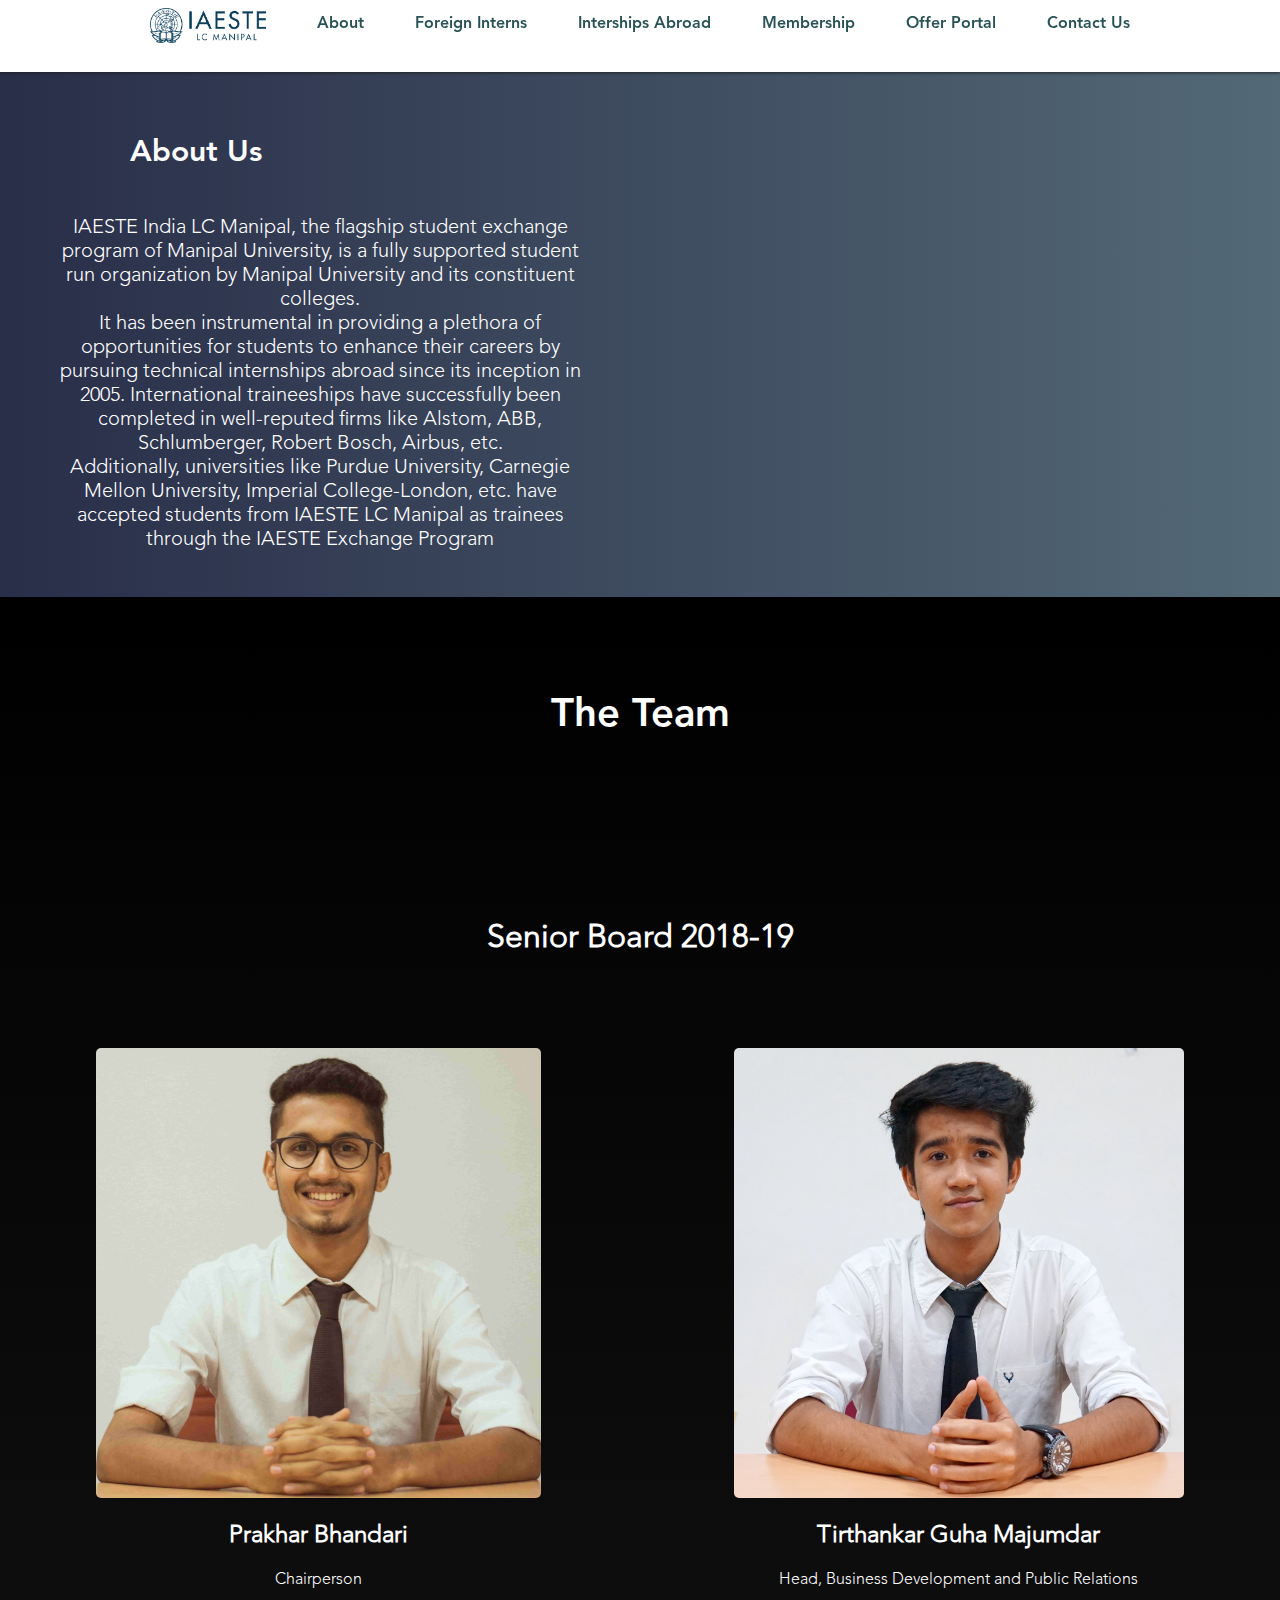
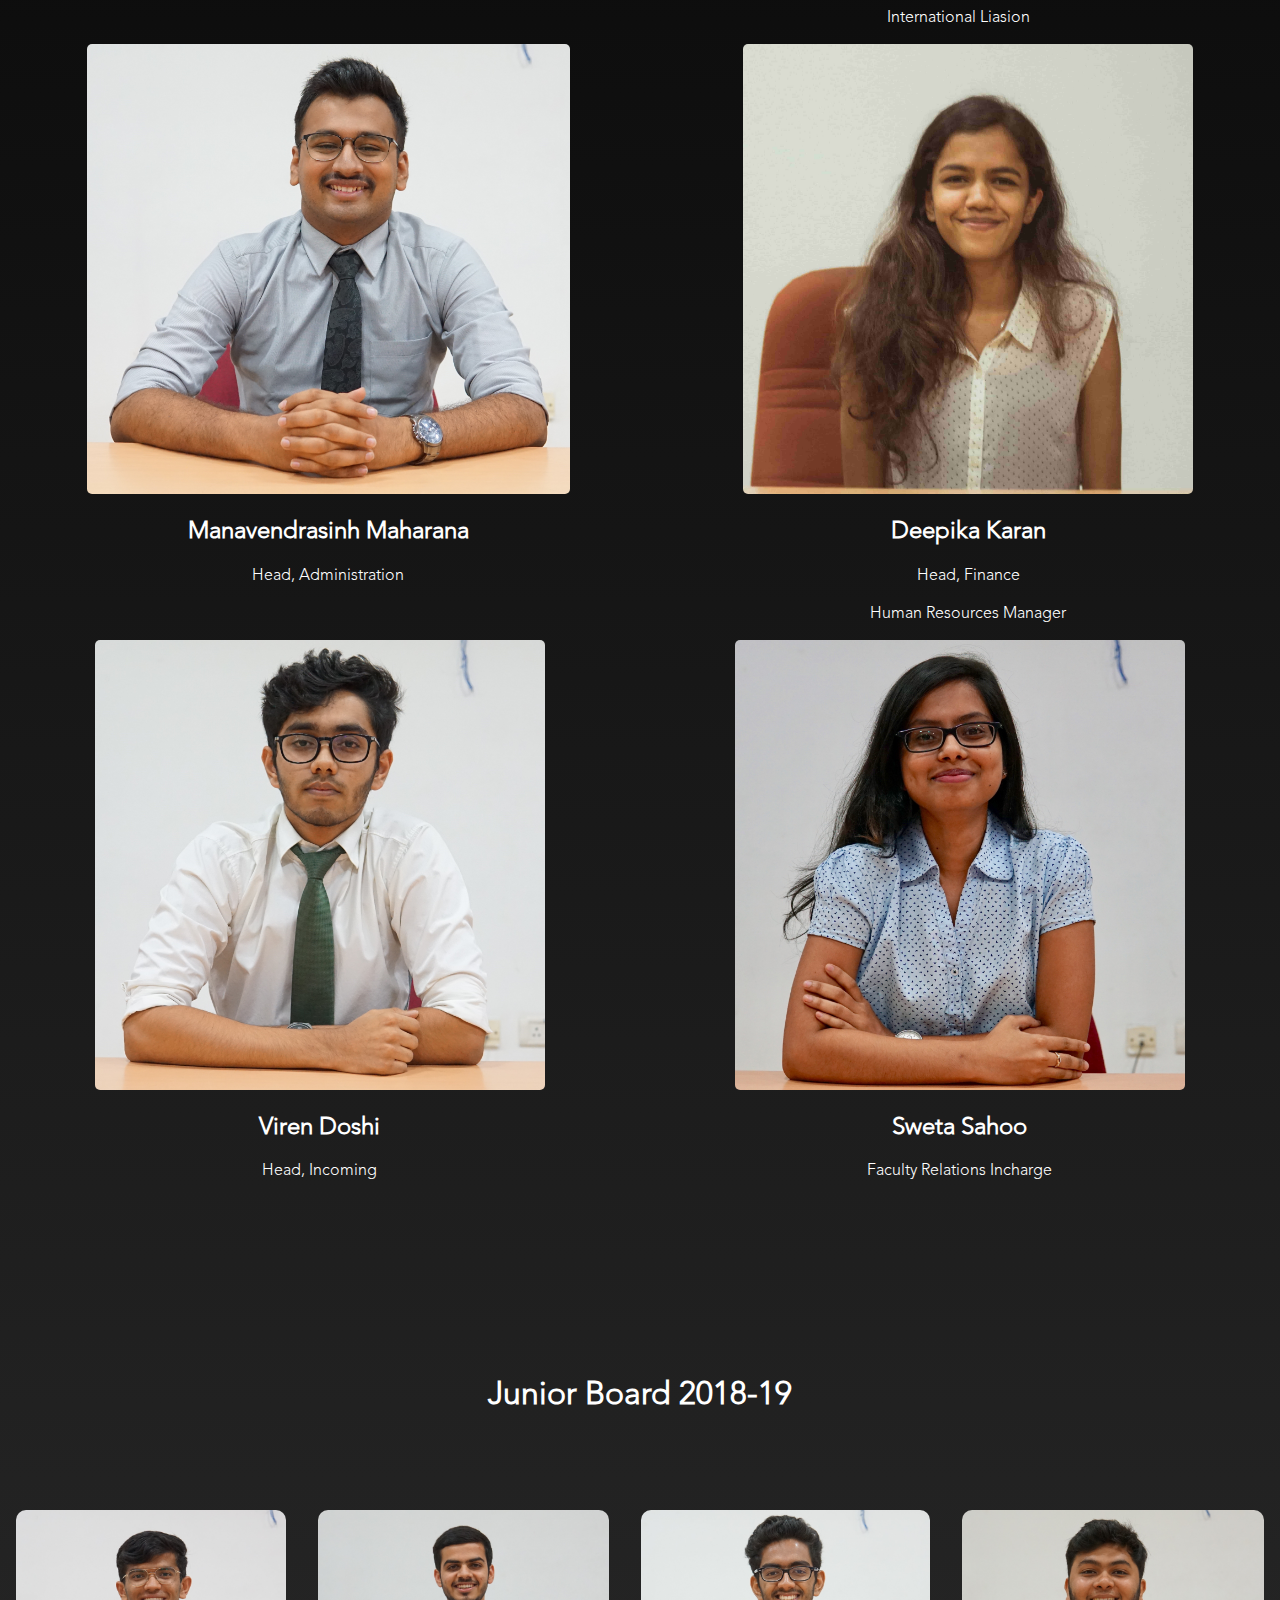
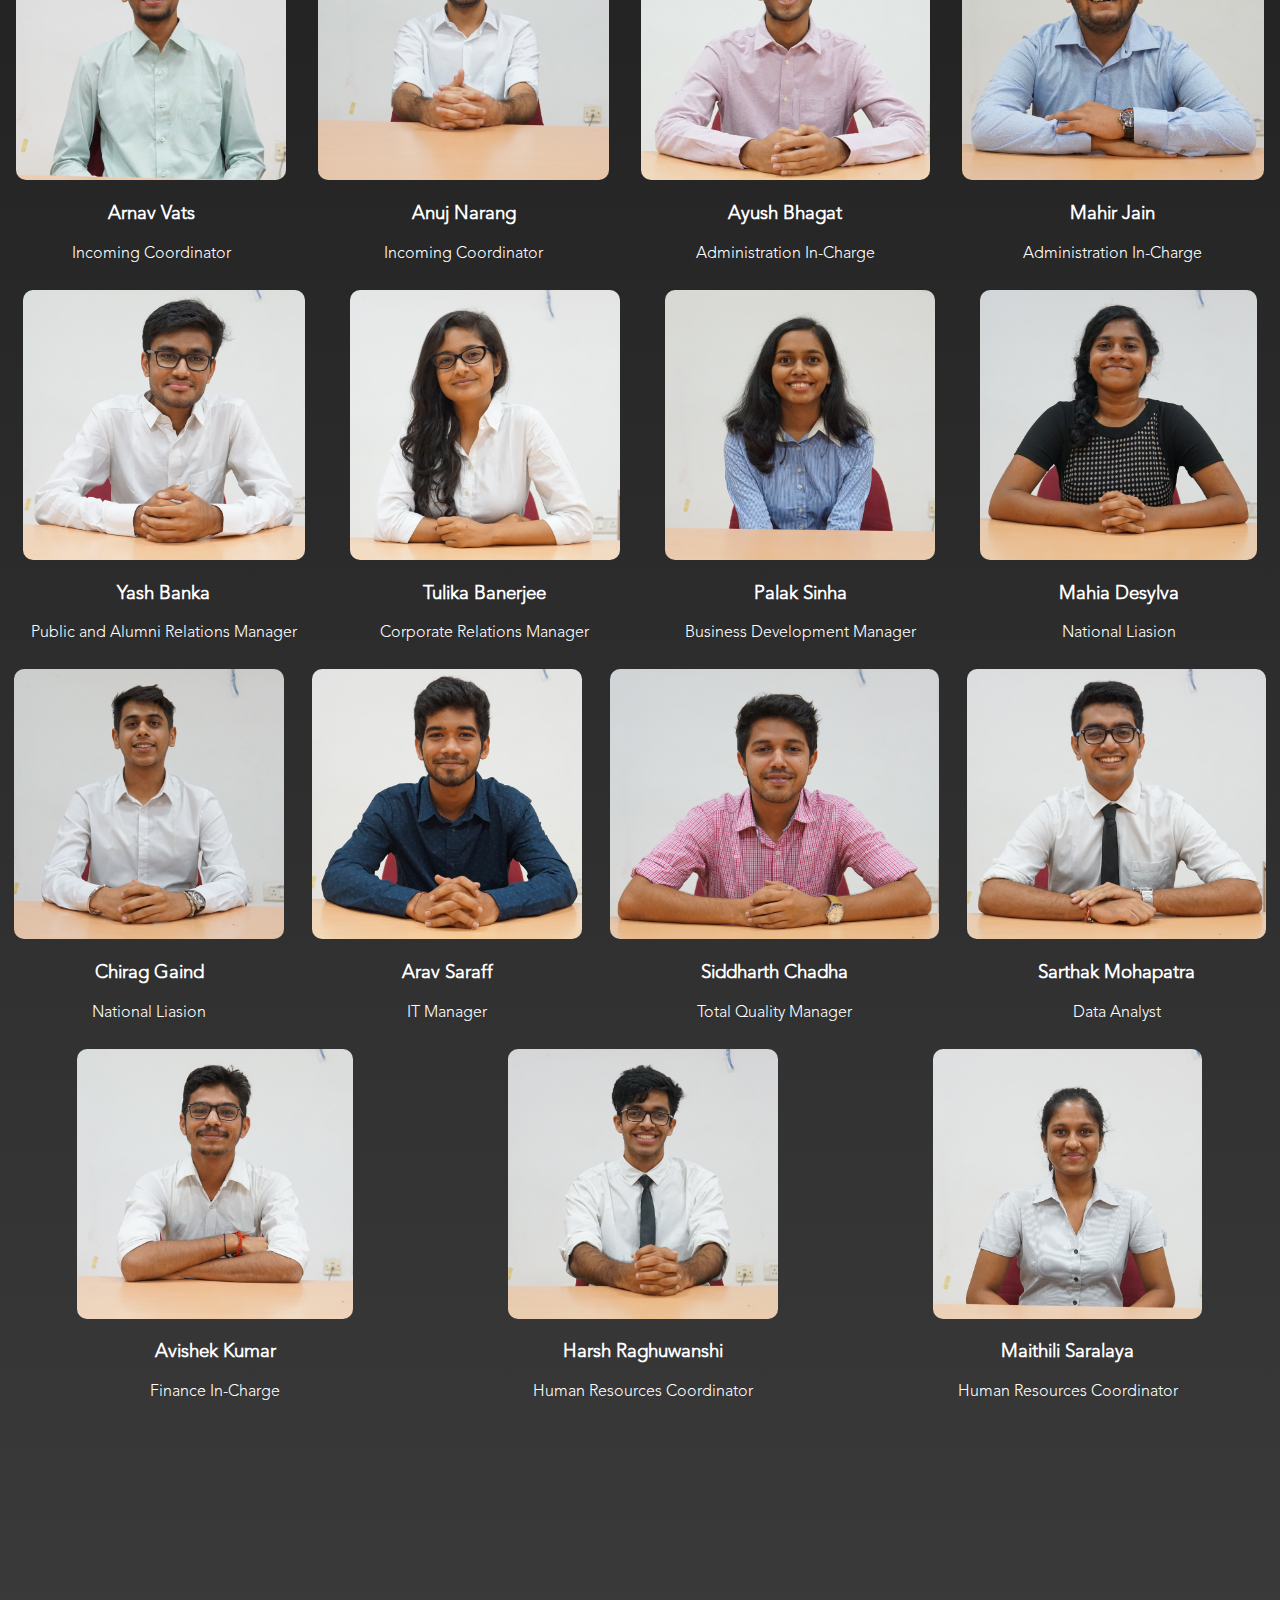
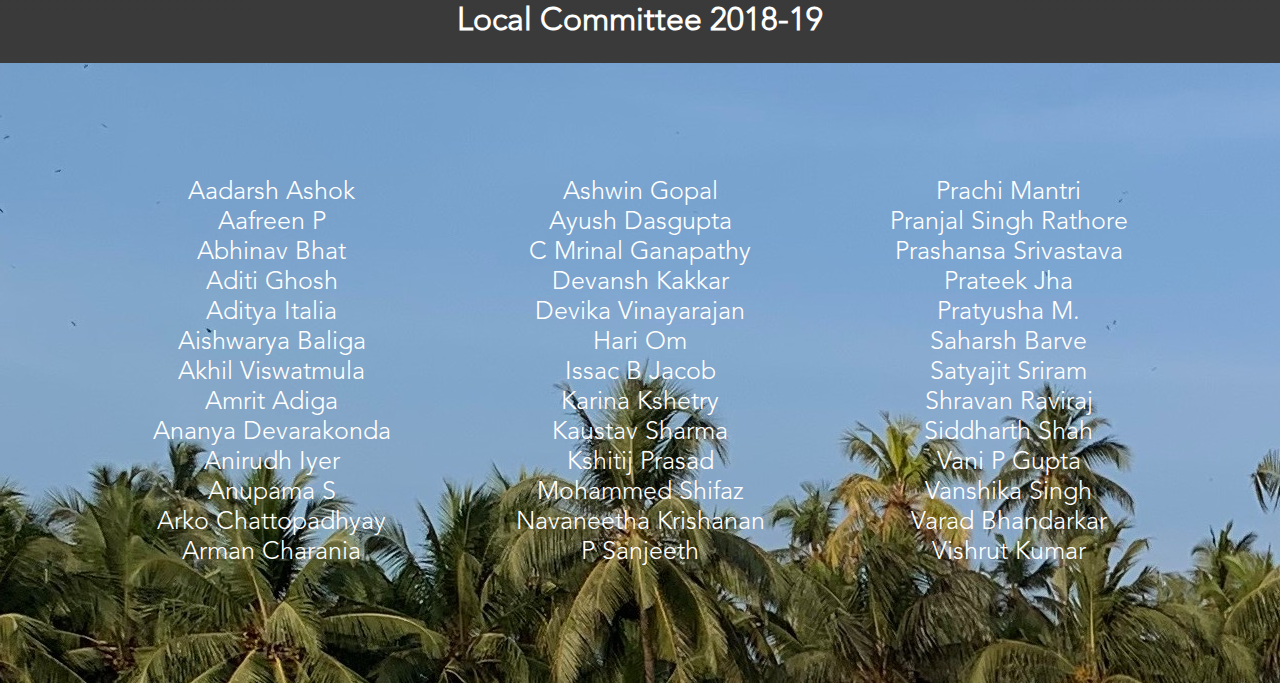
<file: about.html>
<!DOCTYPE HTML>
<html lang='en'>
    <head>
        <title>About Us</title>
        <meta charset="utf-8">
        <meta name="viewport" content="width=device-width, initial-scale=1">
        <link rel="stylesheet" href="assets/styles/about.css">
    </head>
    <body>
        <nav class="nav">
                <div id="nav-container">
                    <a href="index.html">
                        <img id = "logo" src = "assets/images/LC Manipal Logo (Horizontal - Transparent).png" alt = "" />
                    </a>
                    <a class="nav-text" href="about.html">About</a>
                    <a class="nav-text" href="incoming.html">Foreign Interns</a>
                    <a class="nav-text" href="outgoing.html">Interships Abroad</a>
                    <a class="nav-text" href="membership.html">Membership</a>
                    <!--<a class="nav-text" href="#corporate">Employers</a>-->
                    <a class="nav-text" href="iaeste.manipal.edu">Offer Portal</a>
                    <a class="nav-text" href="#contact">Contact Us</a>
                </div>
        </nav>
        <div id="about-us">
            <div id="box">
                <h1>About Us</h1>
                <p>IAESTE India LC Manipal, the flagship student exchange program of Manipal University, is a fully supported student run organization by Manipal University and its constituent colleges.<br> It has been instrumental in providing a plethora of opportunities for students to enhance their careers by pursuing technical internships abroad since its inception in 2005. International traineeships have successfully been completed in well-reputed firms like Alstom, ABB, Schlumberger, Robert Bosch, Airbus, etc.<br>Additionally, universities like Purdue University, Carnegie Mellon University, Imperial College-London, etc. have accepted students from IAESTE LC Manipal as trainees through the IAESTE Exchange Program</p>
            </div>
            <div id="box"></div>
        </div>
        <div id="team">
            <h1 id = "head">The Team</h1>
            <h1>Senior Board 2018-19</h1>
            <div id = "sb">
                <div><img src = "assets/images/team/prakhar.jpg"><h2>Prakhar Bhandari</h2><p>Chairperson</p></div>
                <div><img src = "assets/images/team/TGM.jpg"><h2>Tirthankar Guha Majumdar</h2><p>Head, Business Development and Public Relations<br><br>International Liasion</p></div>
                <div><img src = "assets/images/team/manav.jpg"><h2>Manavendrasinh Maharana</h2><p>Head, Administration</p></div>
                <div><img src = "assets/images/team/deepika.jpg"><h2>Deepika Karan</h2><p>Head, Finance<br><br>Human Resources Manager</p></div>
                <div><img src = "assets/images/team/viren.jpg"><h2>Viren Doshi</h2><p>Head, Incoming</p></div>
                <div><img src = "assets/images/team/sweta.jpg"><h2>Sweta Sahoo</h2><p>Faculty Relations Incharge</p></div>
            </div>
            <h1>Junior Board 2018-19</h1>
            <div id = "jb">
                <div><img src = "assets/images/team/arnav.jpg"><h3>Arnav Vats</h3><p>Incoming Coordinator</p></div>
                <div><img src = "assets/images/team/anuj.jpg"><h3>Anuj Narang</h3><p>Incoming Coordinator</p></div>
                <div><img src = "assets/images/team/ayush.jpg"><h3>Ayush Bhagat</h3><p>Administration In-Charge</p></div>
                <div><img src = "assets/images/team/mahir.jpg"><h3>Mahir Jain</h3><p>Administration In-Charge</p></div>
                <div><img src = "assets/images/team/banka.jpg"><h3>Yash Banka</h3><p>Public and Alumni Relations Manager</p></div>
                <div><img src = "assets/images/team/tulika.jpg"><h3>Tulika Banerjee</h3><p>Corporate Relations Manager</p></div>
                <div><img src = "assets/images/team/palak.jpg"><h3>Palak Sinha</h3><p>Business Development Manager</p></div>
                <div><img src = "assets/images/team/mahia.jpg"><h3>Mahia Desylva</h3><p>National Liasion</p></div>
                <div><img src = "assets/images/team/chirag.jpg"><h3>Chirag Gaind</h3><p>National Liasion</p></div>
                <div><img src = "assets/images/team/arav.jpg"><h3>Arav Saraff</h3><p>IT Manager</p></div>
                <div><img src = "assets/images/team/siddharth.jpg"><h3>Siddharth Chadha</h3><p>Total Quality Manager</p></div>
                <div><img src = "assets/images/team/sarthak.jpg"><h3>Sarthak Mohapatra</h3><p>Data Analyst</p></div>
                <div><img src = "assets/images/team/avishek.jpg"><h3>Avishek Kumar</h3><p>Finance In-Charge</p></div>
                <div><img src = "assets/images/team/harsh.jpg"><h3>Harsh Raghuwanshi</h3><p>Human Resources Coordinator</p></div>
                <div><img src = "assets/images/team/maithili.jpg"><h3>Maithili Saralaya</h3><p>Human Resources Coordinator</p></div>
            </div>
            <h1>Local Committee 2018-19</h1>
            <div id = "lc">
                <div><p>
                    Aadarsh Ashok<br>
                    Aafreen P<br>
                    Abhinav Bhat<br>
                    Aditi Ghosh<br>
                    Aditya Italia<br>
                    Aishwarya Baliga<br>
                    Akhil Viswatmula<br>
                    Amrit Adiga<br>
                    Ananya Devarakonda<br>
                    Anirudh Iyer<br>
                    Anupama S<br>
                    Arko Chattopadhyay<br>
                    Arman Charania
                </p></div>
                <div><p>
                    Ashwin Gopal<br>
                    Ayush Dasgupta<br>
                    C Mrinal Ganapathy<br>
                    Devansh Kakkar<br>
                    Devika Vinayarajan<br>
                    Hari Om<br>
                    Issac B Jacob<br>
                    Karina Kshetry<br>
                    Kaustav Sharma<br>
                    Kshitij Prasad<br>
                    Mohammed Shifaz<br>
                    Navaneetha Krishanan<br>
                    P Sanjeeth<br>
                </p></div>
                <div><p>
                    Prachi Mantri<br>
                    Pranjal Singh Rathore<br>
                    Prashansa Srivastava<br>
                    Prateek Jha<br>
                    Pratyusha M.<br>
                    Saharsh Barve<br>
                    Satyajit Sriram<br>
                    Shravan Raviraj<br>
                    Siddharth Shah<br>
                    Vani P Gupta<br>
                    Vanshika Singh<br>
                    Varad Bhandarkar<br>
                    Vishrut Kumar<br>
                </p></div>
            </div>
        </div>
    </body>
</html>
</file>
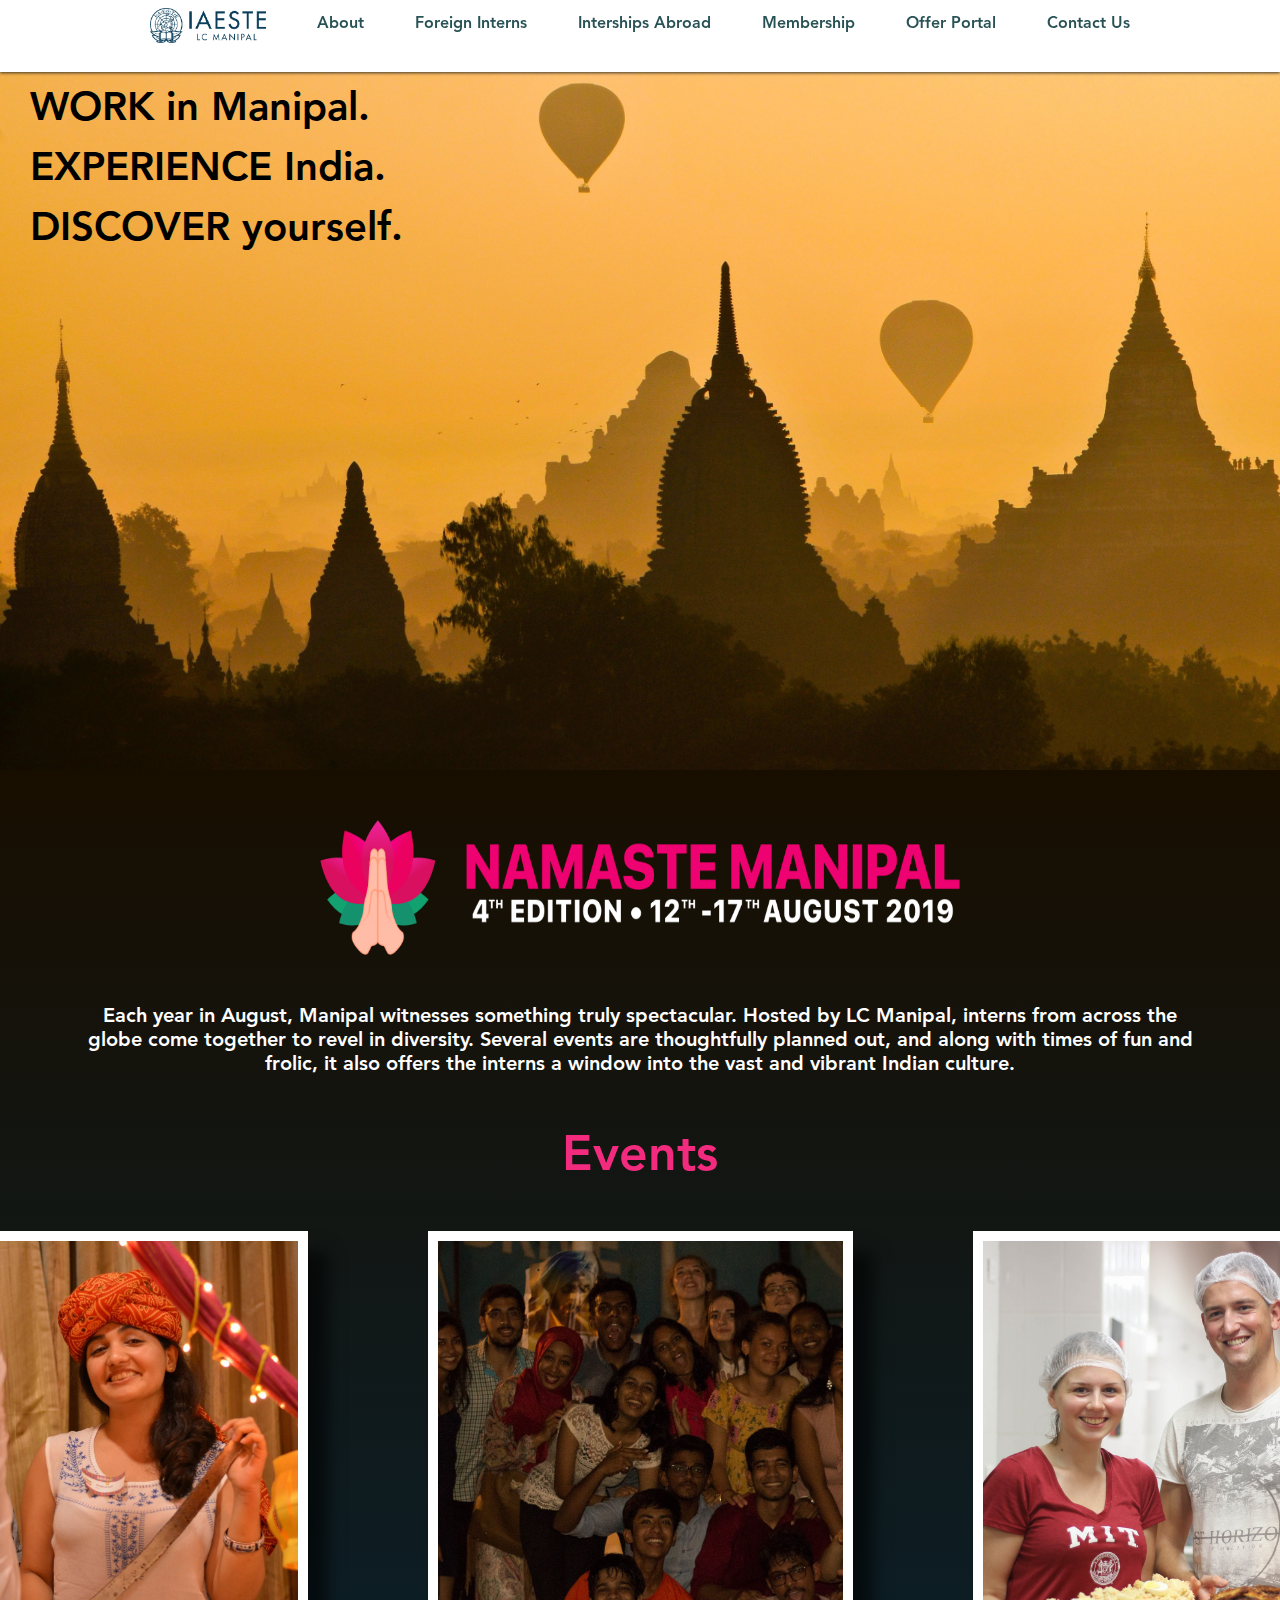
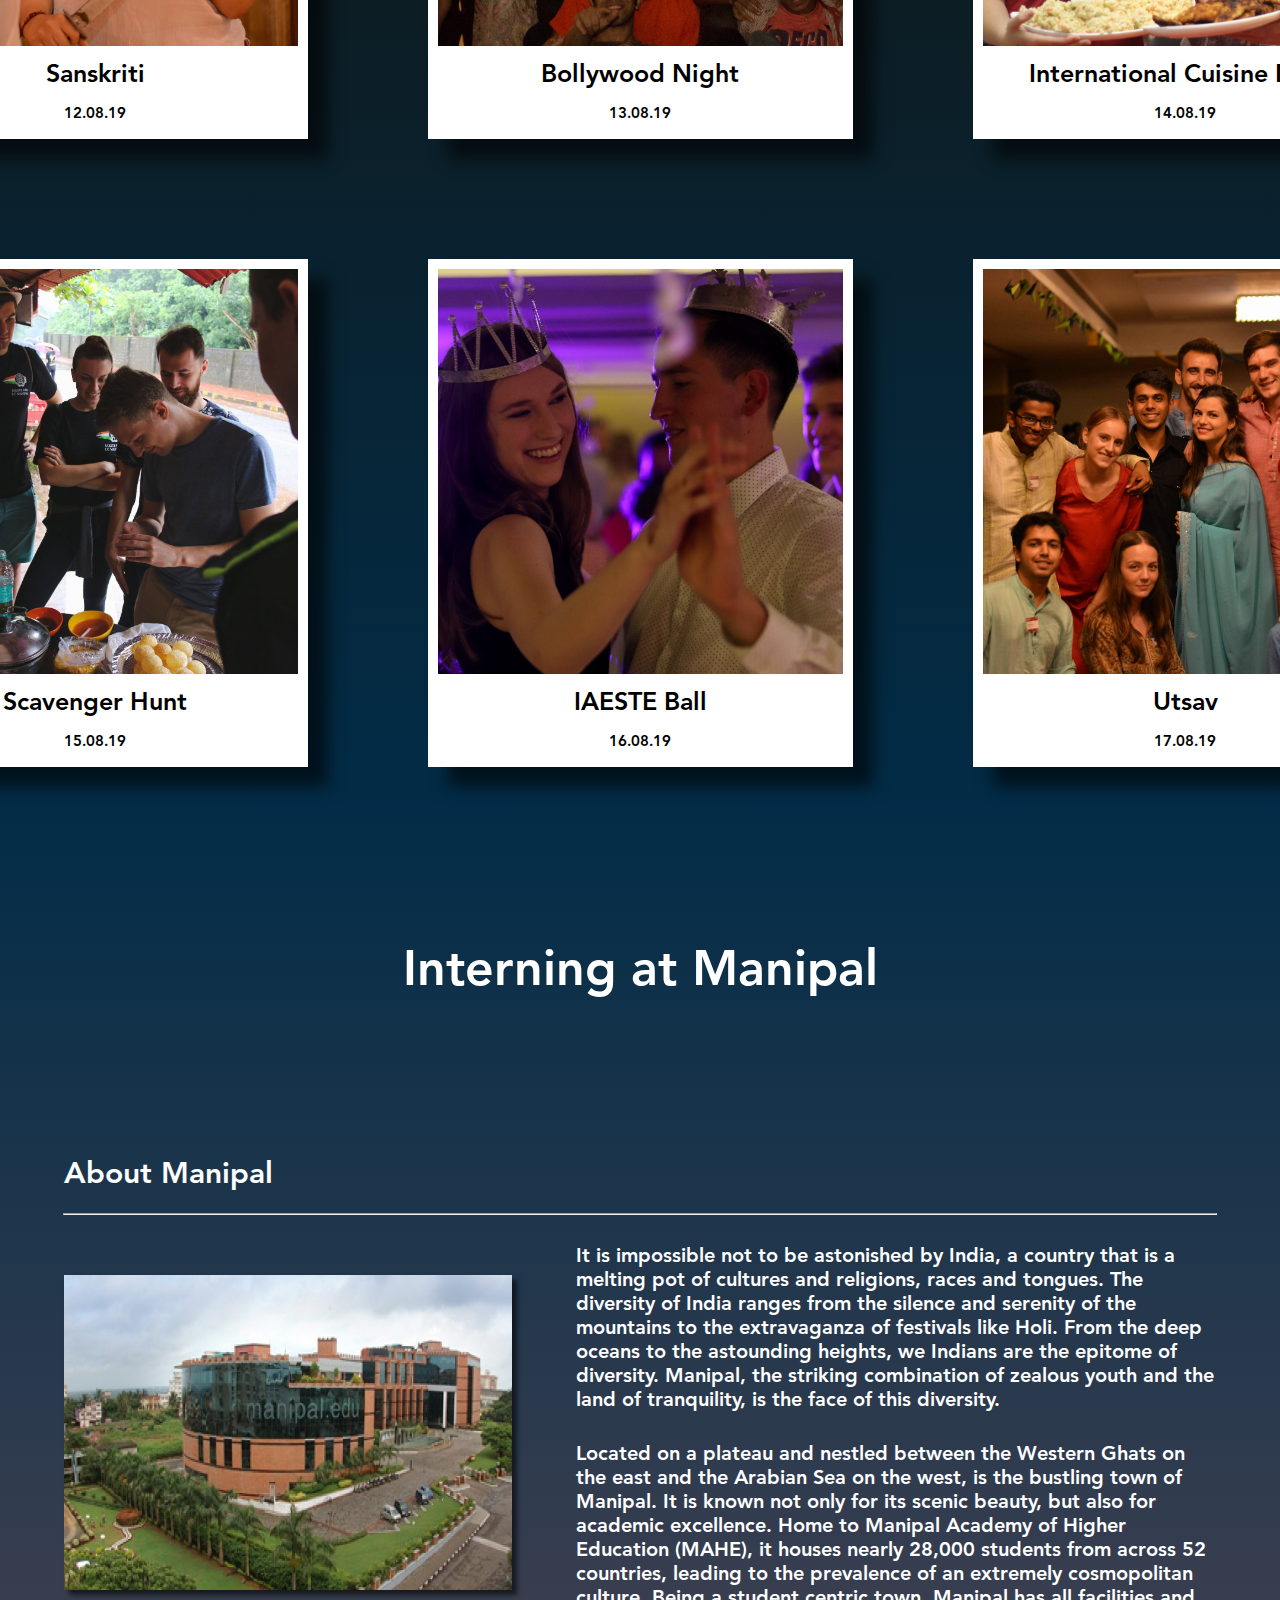
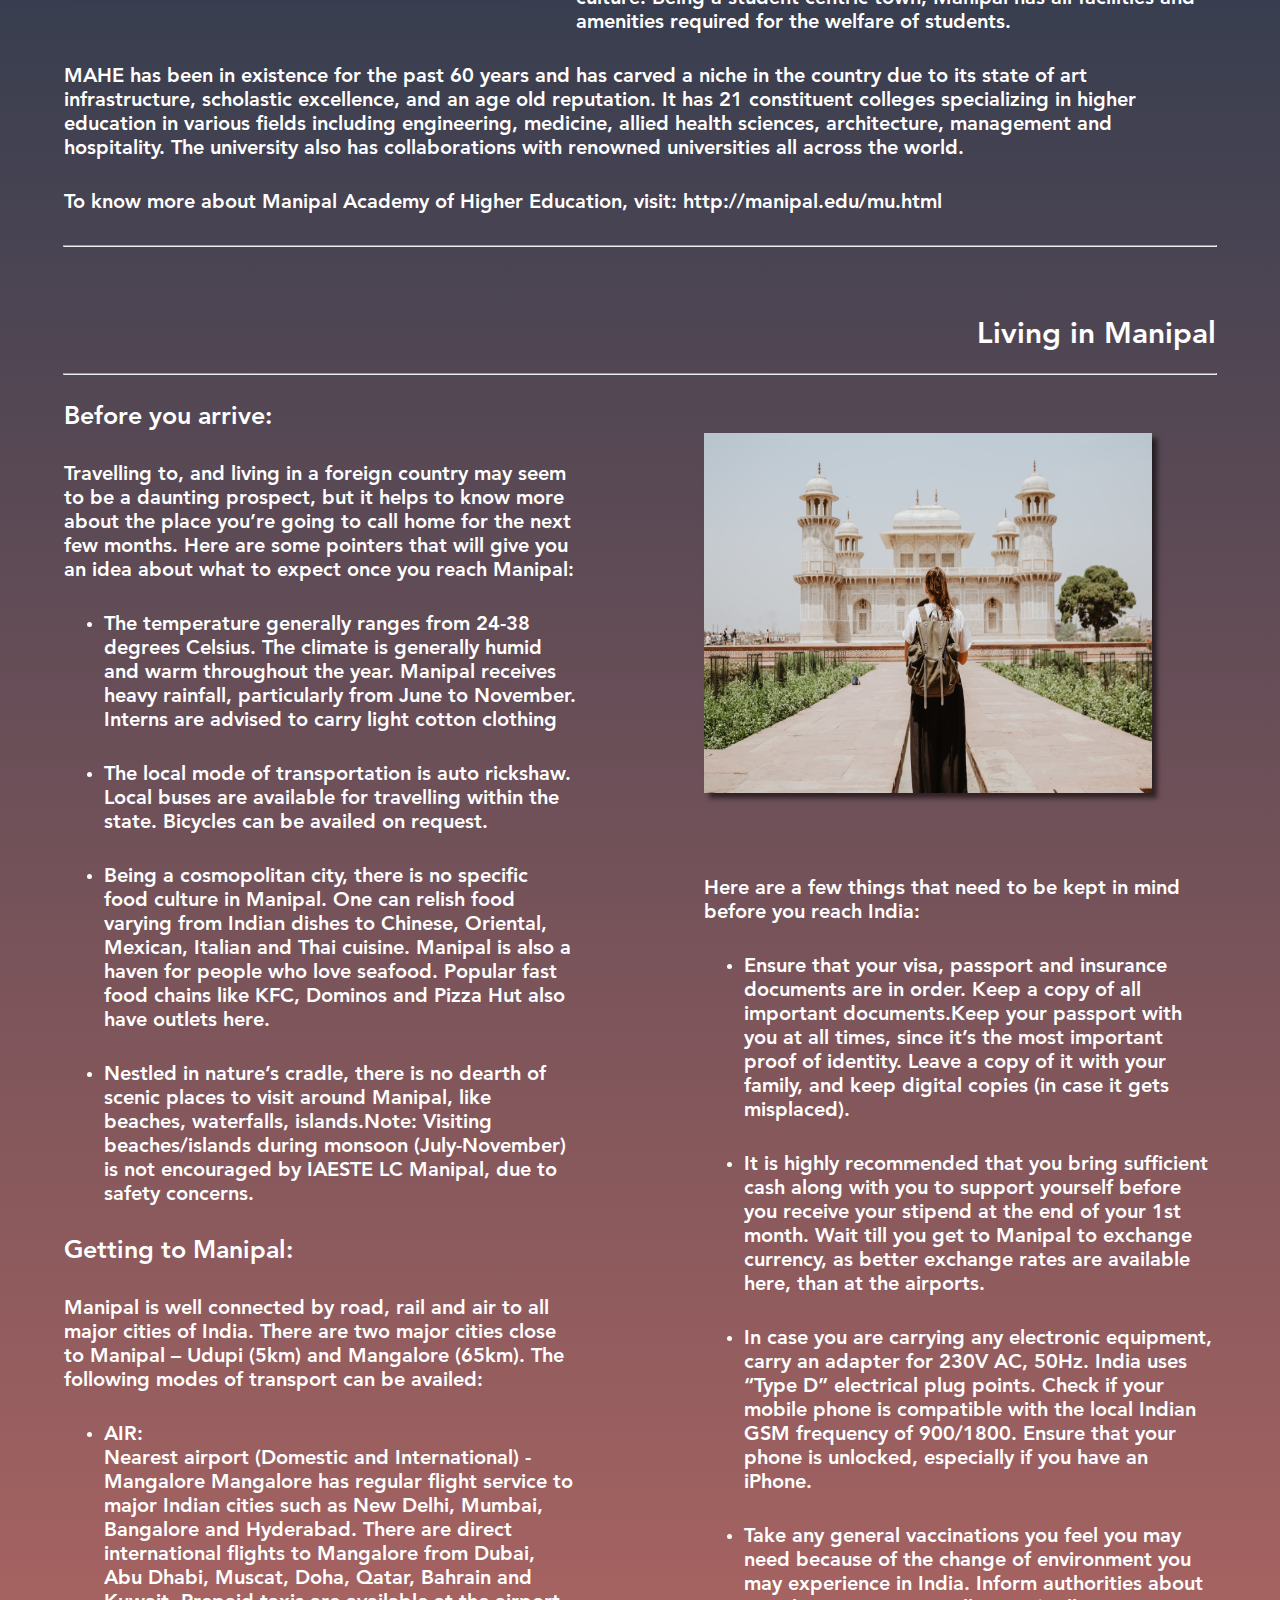
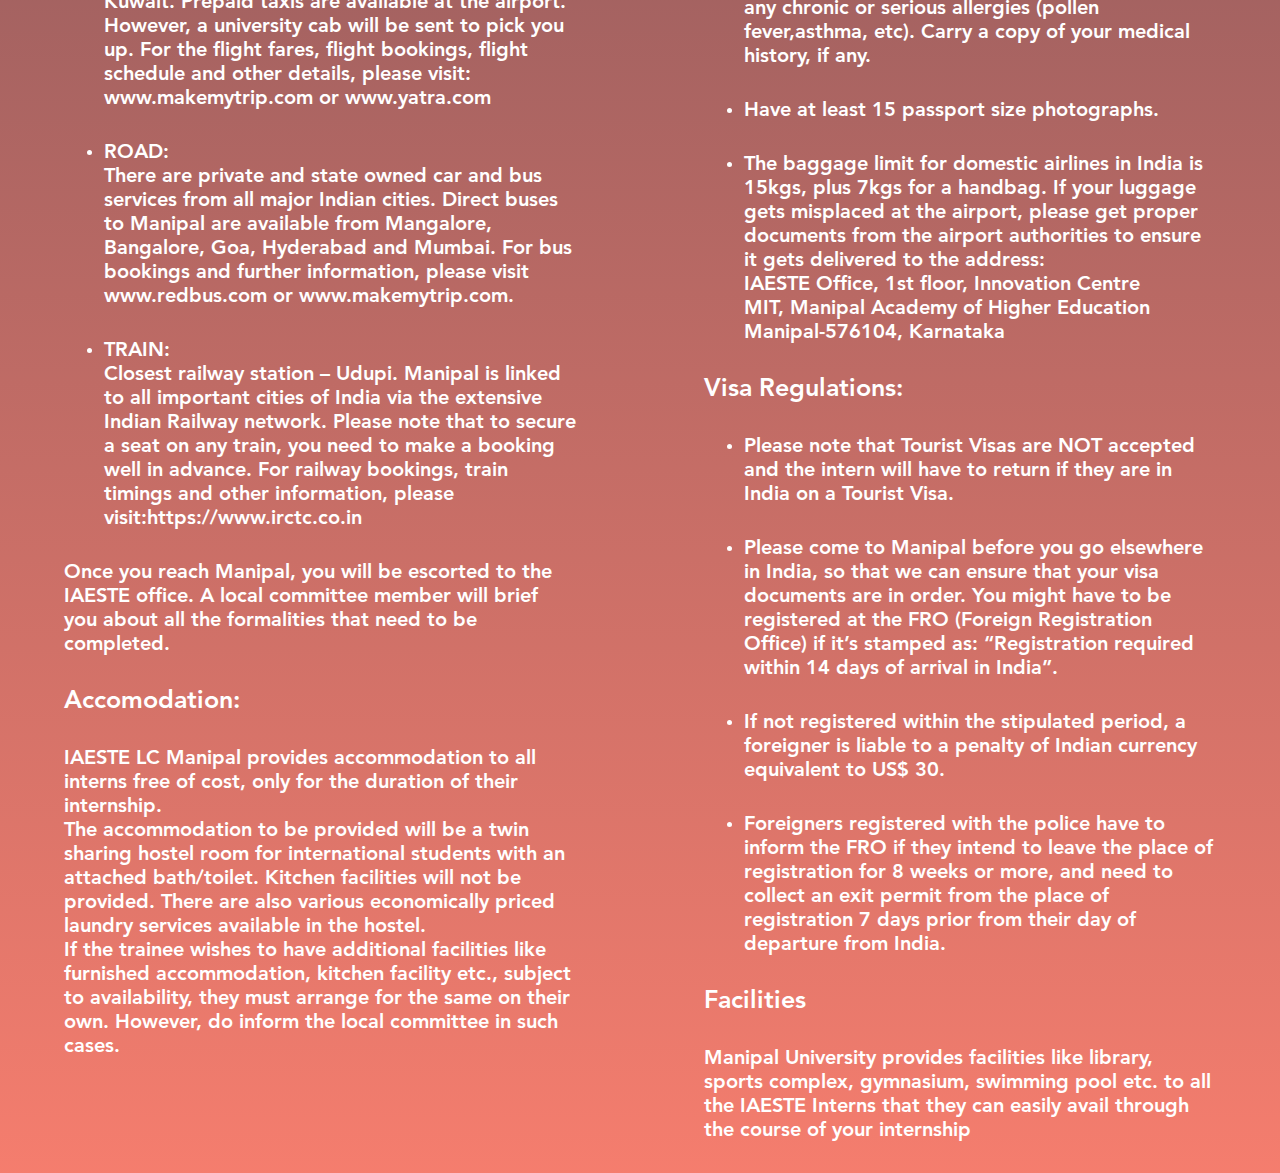
<file: incoming.html>
<!DOCTYPE HTML>
<html>
    <head>
        <title>Incoming</title>
        <meta charset="utf-8">
        <meta name="viewport" content="width=device-width, initial-scale=1">
        <link rel="stylesheet" href="assets/styles/incoming.css">
    </head>
    <body>
        <nav class="nav">
            <div id="nav-container">
                <a href="index.html">
                    <img id = "logo" src = "assets/images/LC Manipal Logo (Horizontal - Transparent).png" alt = "" />
                </a>
                <a class="nav-text" href="about.html">About</a>
                <a class="nav-text" href="incoming.html">Foreign Interns</a>
                <a class="nav-text" href="outgoing.html">Interships Abroad</a>
                <a class="nav-text" href="membership.html">Membership</a>
                <!--<a class="nav-text" href="#corporate">Employers</a>-->
                <a class="nav-text" href="iaeste.manipal.edu">Offer Portal</a>
                <a class="nav-text" href="#contact">Contact Us</a>
            </div>
        </nav>
        <div id = "landing">
            <h1>
                WORK in Manipal.<br>
                EXPERIENCE India.<br>
                DISCOVER yourself.
            </h1>
        </div>
        <div id = "nm">
            <img src = "assets/images/NM Header.png">
            <p id = "intro">
                Each year in August, Manipal witnesses
                something truly spectacular. Hosted by LC
                Manipal, interns from across the globe
                come together to revel in diversity. Several
                events are thoughtfully planned out, and
                along with times of fun and frolic, it also
                offers the interns a window into the vast
                and vibrant Indian culture.
            </p>
            <h1 id = "events-header">Events</h1>
            <div id = "events">
                <div>
                    <img src = "assets/images/sanskriti.jpg">
                    <p style = "font-size: 25px">Sanskriti</p>
                    <p style = "font-size: 15px">12.08.19</p>
                </div>
                <div>
                    <img src = "assets/images/bollywood-night.jpg">
                    <p style = "font-size: 25px">Bollywood Night</p>
                    <p style = "font-size: 15px">13.08.19</p>
                </div>
                <div>
                    <img src = "assets/images/icn.jpg">
                    <p style = "font-size: 25px">International Cuisine Night</p>
                    <p style = "font-size: 15px">14.08.19</p>
                </div>
                <div>
                    <img src = "assets/images/scavenger-hunt.jpg">
                    <p style = "font-size: 25px">Scavenger Hunt</p>
                    <p style = "font-size: 15px">15.08.19</p>
                </div>
                <div>
                    <img src = "assets/images/ball.jpg">
                    <p style = "font-size: 25px">IAESTE Ball</p>
                    <p style = "font-size: 15px">16.08.19</p>
                </div>
                <div>
                    <img src = "assets/images/utsav.jpg">
                    <p style = "font-size: 25px">Utsav</p>
                    <p style = "font-size: 15px">17.08.19</p>
                </div>
            </div>
        </div>
        <div id = "interning">
            <h1>Interning at Manipal</h1>
            <h2>About Manipal</h2>
            <hr>
            <div id = "about-manipal">
                <img src = "assets/images/manipal.jpeg">
                <p>It is impossible not to be astonished by India, a country that is a melting pot of cultures and religions, races and tongues. The diversity of India ranges from the silence and serenity of the mountains to the extravaganza of festivals like Holi. From the deep oceans to the astounding heights, we Indians are the epitome of diversity. Manipal, the striking combination of zealous youth and the land of tranquility, is the face of this diversity.</p>
                <p>Located on a plateau and nestled between the Western Ghats on the east and the Arabian Sea on the west, is the bustling town of Manipal. It is known not only for its scenic beauty, but also for academic excellence. Home to Manipal Academy of Higher Education (MAHE), it houses nearly 28,000 students from across 52 countries, leading to the prevalence of an extremely cosmopolitan culture. Being a student centric town, Manipal has all facilities and amenities required for the welfare of students.</p>
                <p>MAHE has been in existence for the past 60 years and has carved a niche in the country due to its state of art infrastructure, scholastic excellence, and an age old reputation. It has 21 constituent colleges specializing in higher education in various fields including engineering, medicine, allied health sciences, architecture, management and hospitality. The university also has collaborations with renowned universities all across the world.</p>
                <p>To know more about Manipal Academy of Higher Education, visit: http://manipal.edu/mu.html</p>
            </div>
            <hr style = "margin-bottom: 50px">
            <h2 style = "float: right">Living in Manipal</h2>
            <hr>
            <div id = "living">
                <div>
                    <h3>Before you arrive:</h3>
                    <p>Travelling to, and living in a foreign country may seem to be a daunting prospect, but it helps to know more about the place you’re going to call home for the next few months. Here are some pointers that will give you an idea about what to expect once you reach Manipal:</p>
                    <ul>
                        <li>The temperature generally ranges from 24-38 degrees Celsius. The climate is generally humid and warm throughout the year. Manipal receives heavy rainfall, particularly from June to November. Interns are advised to carry light cotton clothing</li>
                        <li>The local mode of transportation is auto rickshaw. Local buses are available for travelling within the state. Bicycles can be availed on request.</li>
                        <li>Being a cosmopolitan city, there is no specific food culture in Manipal. One can relish food varying from Indian dishes to Chinese, Oriental, Mexican, Italian and Thai cuisine. Manipal is also a haven for people who love seafood. Popular fast food chains like KFC, Dominos and Pizza Hut also have outlets here.</li>
                        <li>Nestled in nature’s cradle, there is no dearth of scenic places to visit around Manipal, like beaches, waterfalls, islands.Note: Visiting beaches/islands during monsoon (July-November) is not encouraged by IAESTE LC Manipal, due to safety concerns.</li>
                    </ul>
                    <h3>Getting to Manipal:</h3>
                    <p>Manipal is well connected by road, rail and air to all major cities of India. There are two major cities close to Manipal – Udupi (5km) and Mangalore (65km). The following modes of transport can be availed:</p>
                    <ul>
                        <li>AIR:<br>
                            Nearest airport (Domestic and International) - Mangalore Mangalore has regular flight service to major Indian cities such as New Delhi, Mumbai, Bangalore and Hyderabad. There are direct international flights to Mangalore from Dubai, Abu Dhabi, Muscat, Doha, Qatar, Bahrain and Kuwait. Prepaid taxis are available at the airport. However, a university cab will be sent to pick you up. For the flight fares, flight bookings, flight schedule and other details, please visit:
                            www.makemytrip.com or www.yatra.com</li>
                        <li>ROAD:<br>
                            There are private and state owned car and bus services from all major Indian cities. Direct buses to Manipal are available from Mangalore, Bangalore, Goa, Hyderabad and Mumbai. For bus bookings and further information, please visit www.redbus.com or www.makemytrip.com.</li>
                        <li>TRAIN:<br>
                            Closest railway station – Udupi.
                            Manipal is linked to all important cities of India via the extensive Indian Railway network. Please note that to secure a seat on any train, you need to make a booking well in advance. For railway bookings, train timings and other information, please visit:https://www.irctc.co.in</li>
                    </ul>
                    <p>Once you reach Manipal, you will be escorted to the IAESTE office. A local committee member will brief you about all the formalities that need to be completed.</p>
                    <h3>Accomodation:</h3>
                    <p>IAESTE LC Manipal provides accommodation to all interns free of cost, only for the duration of their internship.<br>
                    The accommodation to be provided will be a twin sharing hostel room for international students with an attached bath/toilet. Kitchen facilities will not be provided. There are also various economically priced laundry services available in the hostel.<br/> If the trainee wishes to have additional facilities like furnished accommodation, kitchen facility etc., subject to availability, they must arrange for the same on their own. However, do inform the local committee in such cases.</p>
                </div>
                <div>
                    <img src = "assets/images/arrival.jpg">
                    <p>Here are a few things that need to be kept in mind before you reach India:</p>
                    <ul>
                        <li>Ensure that your visa, passport and insurance documents are in order. Keep a copy of all important documents.Keep your passport with you at all times, since it’s the most important proof of identity. Leave a copy of it with your family, and keep digital copies (in case it gets misplaced).</li>
                        <li>It is highly recommended that you bring sufficient cash along with you to support yourself before you receive your stipend at the end of your 1st month. Wait till you get to Manipal to exchange currency, as better exchange rates are available here, than at the airports.</li>    
                        <li>In case you are carrying any electronic equipment, carry an adapter for 230V AC, 50Hz. India uses “Type D” electrical plug points.
                        Check if your mobile phone is compatible with the local Indian GSM frequency of 900/1800. Ensure that your phone is unlocked, especially if you have an iPhone.</li>    
                        <li>Take any general vaccinations you feel you may need because of the change of environment you may experience in India.
                        Inform authorities about any chronic or serious allergies (pollen fever,asthma, etc). Carry a copy of your medical history, if any.</li>    
                        <li>Have at least 15 passport size photographs.</li>
                        <li>The baggage limit for domestic airlines in India is 15kgs, plus 7kgs for a handbag. If your luggage gets misplaced at the airport, please get proper documents from the airport authorities to ensure it gets delivered to the address:<br>
                        IAESTE Office, 1st floor, Innovation Centre<br>
                        MIT, Manipal Academy of Higher Education<br>
                        Manipal-576104, Karnataka</li>                 
                    </ul>
                    <h3>Visa Regulations:</h3>
                    <ul>
                        <li>Please note that Tourist Visas are NOT accepted and the intern will have to return if they are in India on a Tourist Visa.</li>
                        <li>Please come to Manipal before you go elsewhere in India, so that we can ensure that your visa documents are in order. You might have to be registered at the FRO (Foreign Registration Office) if it’s stamped as: “Registration required within 14 days of arrival in India”.</li>
                        <li>If not registered within the stipulated period, a foreigner is liable to a penalty of Indian currency equivalent to US$ 30.</li>
                        <li>Foreigners registered with the police have to inform the FRO if they intend to leave the place of registration for 8 weeks or more, and need to collect an exit permit from the place of registration 7 days prior from their day of departure from India.</li>
                    </ul>
                    <h3>Facilities</h3>
                    <p>Manipal University provides facilities like library, sports complex, gymnasium, swimming pool etc. to all the IAESTE Interns that they can easily avail through the course of your internship</p>
                </div>
            </div>
        </div>
    </body>
</html>
</file>
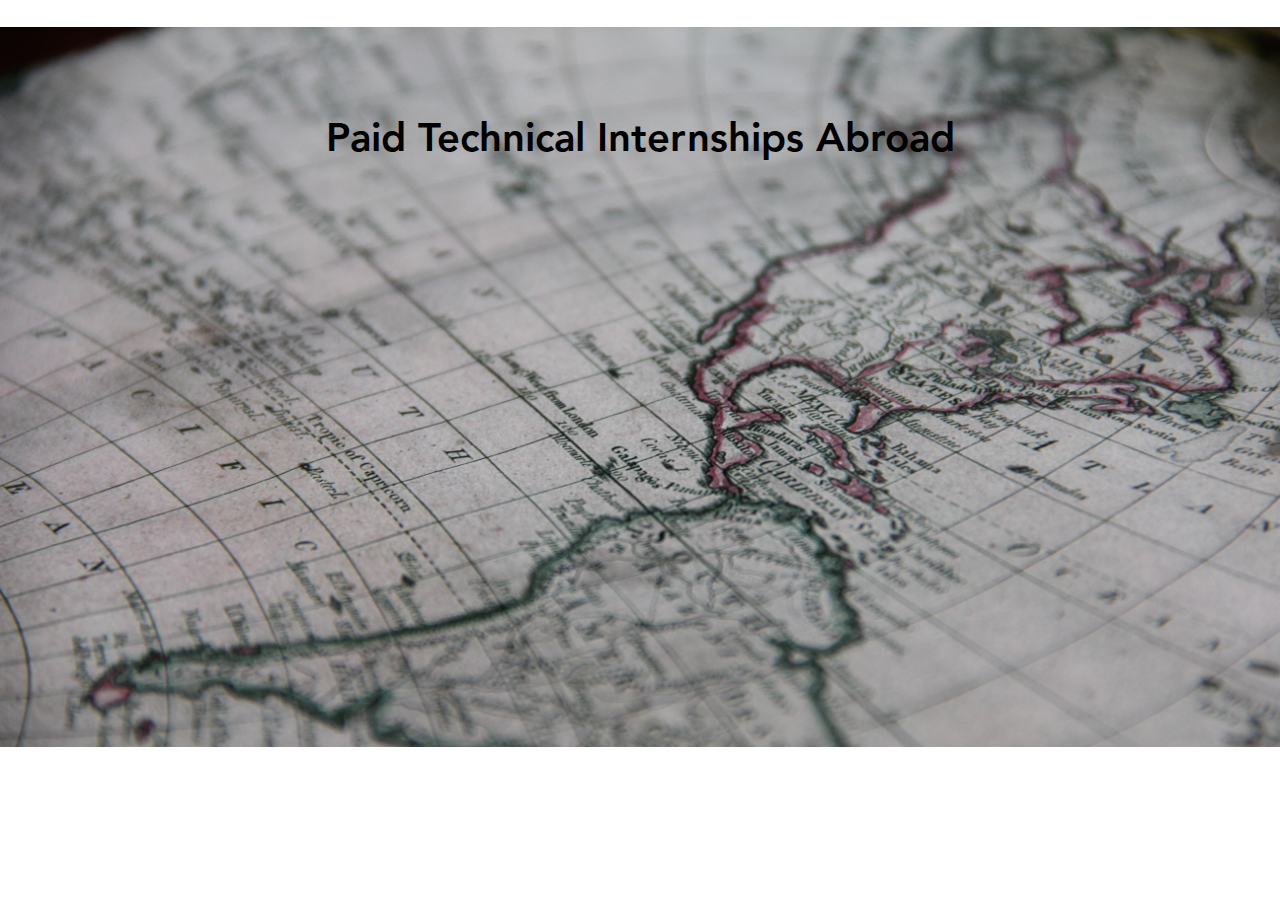
<file: membership.html>
<!DOCTYPE HTML>
<html leng = "en">
    <head>
        <title>About Us</title>
        <meta charset="utf-8">
        <meta name="viewport" content="width=device-width, initial-scale=1">
        <link rel="stylesheet" href="assets/styles/membership.css">
    </head>
    <body>
        <div id = "intro">
            <h1>Paid Technical Internships Abroad</h1>
        </div>
    </body>
</html>
</file>
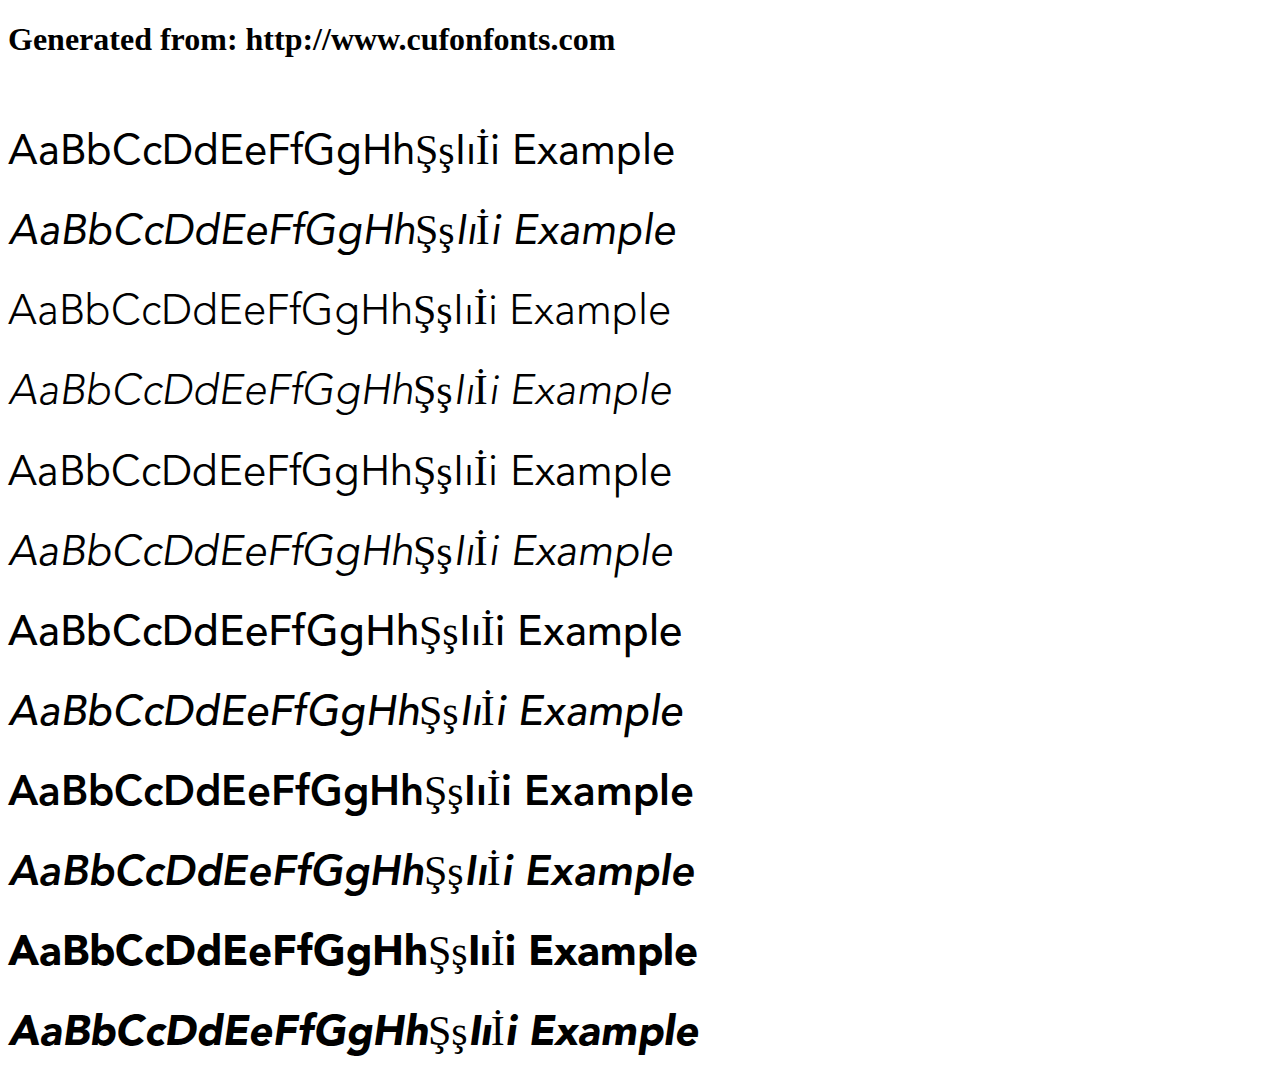
<file: assets/styles/avenir/example.html>
<!DOCTYPE html>
<html xmlns="http://www.w3.org/1999/xhtml">
<head>
    <meta http-equiv="Content-Type" content="text/html; charset=utf-8"/>
    <link rel="stylesheet" type="text/css"
          href="style.css"/>
</head>

<body>

<h1>Generated from: http://www.cufonfonts.com</h1><br/>
<h1 style="font-family:'Avenir LT Std 55 Roman';font-weight:normal;font-size:42px">AaBbCcDdEeFfGgHhŞşIıİi Example</h1>
<h1 style="font-family:'Avenir LT Std 55 Oblique';font-weight:normal;font-size:42px">AaBbCcDdEeFfGgHhŞşIıİi Example</h1>
<h1 style="font-family:'Avenir LT Std 35 Light';font-weight:normal;font-size:42px">AaBbCcDdEeFfGgHhŞşIıİi Example</h1>
<h1 style="font-family:'Avenir LT Std 35 Light Oblique';font-weight:normal;font-size:42px">AaBbCcDdEeFfGgHhŞşIıİi Example</h1>
<h1 style="font-family:'Avenir LT Std 45 Book';font-weight:normal;font-size:42px">AaBbCcDdEeFfGgHhŞşIıİi Example</h1>
<h1 style="font-family:'Avenir LT Std 45 Book Oblique';font-weight:normal;font-size:42px">AaBbCcDdEeFfGgHhŞşIıİi Example</h1>
<h1 style="font-family:'Avenir LT Std 65 Medium';font-weight:normal;font-size:42px">AaBbCcDdEeFfGgHhŞşIıİi Example</h1>
<h1 style="font-family:'Avenir LT Std 65 Medium Oblique';font-weight:normal;font-size:42px">AaBbCcDdEeFfGgHhŞşIıİi Example</h1>
<h1 style="font-family:'Avenir LT Std 85 Heavy';font-weight:normal;font-size:42px">AaBbCcDdEeFfGgHhŞşIıİi Example</h1>
<h1 style="font-family:'Avenir LT Std 85 Heavy Oblique';font-weight:normal;font-size:42px">AaBbCcDdEeFfGgHhŞşIıİi Example</h1>
<h1 style="font-family:'Avenir LT Std 95 Black';font-weight:normal;font-size:42px">AaBbCcDdEeFfGgHhŞşIıİi Example</h1>
<h1 style="font-family:'Avenir LT Std 95 Black Oblique';font-weight:normal;font-size:42px">AaBbCcDdEeFfGgHhŞşIıİi Example</h1>


</body>
</html>
</file>
<file: assets/styles/about.css>
@font-face {
    font-family: 'Avenir';
    src: url('avenir/AvenirLTStd-Heavy.woff') ;
}

@font-face {
    font-family: 'Avenir-Light';
    src: url('avenir/AvenirLTStd-Light.woff') ;
}

html {
    height: 100%;
    overflow-x: hidden;
    box-sizing: border-box;
}

body {
    height: 100%; 
    margin: 0px;
}

nav {
    position: fixed;
    width: 100%;
    background-color: #ffffff;
    overflow: hidden;
    z-index: 9999;
    height: 8%;
    box-shadow: 0px 1px 3px #1e1f1fd8;
}

#nav-container {
    display: flex;
    flex-direction: row wrap;
    justify-content: space-between;
    width: 980px;
    margin: auto;
}
nav img {
    padding: 8px 0px;
    height: 35px;
}
nav .nav-text {
    padding: 15px 0px;
    color: #013336d8;
    font-size: 16px;
    text-decoration: none;
    text-align: center;
    font-family: 'Avenir';
}

#about-us {
    display: flex;
    flex-flow: row wrap;
    background: #536976;  /* fallback for old browsers */
    background: -webkit-linear-gradient(to right, #292E49, #536976);  /* Chrome 10-25, Safari 5.1-6 */
    background: linear-gradient(to right, #292E49, #536976); /* W3C, IE 10+/ Edge, Firefox 16+, Chrome 26+, Opera 12+, Safari 7+ */
    width: 100%;
    height: auto;
    margin: 0px;
    padding: 0px;
}

#about-us #box {
    width: 50%;
    height: auto;
}
#about-us h1 {
    color: #ffffff;
    font-size: 30px;
    text-align: center;
    font-family: 'Avenir';
    width: 50%;
    margin: 15vh 4vh 4vh;
}

#about-us p {
    font-size: 20px;
    text-decoration: none;
    font-family: 'Avenir-Light';
    color: #ffffff;
    margin: 5vh;
}

#team {
    background: #000000;  /* fallback for old browsers */
    background: -webkit-linear-gradient(to top, #434343, #000000);  /* Chrome 10-25, Safari 5.1-6 */
    background: linear-gradient(to top, #434343, #000000); /* W3C, IE 10+/ Edge, Firefox 16+, Chrome 26+, Opera 12+, Safari 7+ */
    border-top: 5px solid #000000;
}

#team #head {
    color: #ffffff;
    font-size: 40px;
    text-align: center;
    font-family: 'Avenir';
    margin-top: 10vh;
}

h1 {
    font-family: 'Avenir-Light';
    color: #ffffff;
    text-align: center;
    margin-top: 20vh;
}

#sb {
    display: flex;
    flex-flow: row wrap;
    justify-content: space-around;
    margin-top: 10vh;
}

#sb div {
    max-height: 100vh;
}

#sb div img {
    max-width: 100%;
    height: 50vh;
    border-radius: 5px;
    object-fit: cover;
}

#sb div h2, p {
    font-family: 'Avenir-Light';
    color: #ffffff;
    text-align: center;
}

#jb {
    display: flex;
    flex-flow: row wrap;
    justify-content: space-around;
    margin-top: 10vh;
}

#jb div {
    max-height: 50vh;
    margin: 5px;
}

#jb div img {
    height: 30vh;
    border-radius: 10px;
    object-fit: cover;
}
#jb h1 {
    font-family: 'Avenir-Light';
    color: #ffffff;
    text-align: center;
    margin-top: 10vh;
}

#jb div h3, p {
    font-family: 'Avenir-Light';
    color: #ffffff;
    text-align: center;
}

#lc {
    display: flex;
    flex-flow: row wrap;
    justify-content: space-around;
    padding: 10vh;
    height: auto;
    background: url('../images/team/lc.jpg') 0 0 no-repeat;
    position: relative;
}

#lc :before {
    background-size: 100%;
    transform: rotate(90deg);
}

#lc p {
    font-size: 25px;
    font-family: 'Avenir-Light';
    color: #ffffff;
    text-align: center;
}
</file>
<file: assets/styles/incoming.css>
@font-face {
    font-family: 'Avenir';
    src: url('avenir/AvenirLTStd-Heavy.woff') ;
}

@font-face {
    font-family: 'Avenir-Light';
    src: url('avenir/AvenirLTStd-Light.woff') ;
}

html, body {
    width: 100%;
    overflow-x: hidden;
    box-sizing: border-box;
    padding: 0px;
    margin: 0px;
    border: 0px;
    outline: 0px;
    vertical-align: baseline;
}

nav {
    position: fixed;
    width: 100%;
    background-color: #ffffff;
    overflow: hidden;
    z-index: 9999;
    height: 8%;
    box-shadow: 0px 1px 3px #1e1f1fd8;
}

#nav-container {
    display: flex;
    flex-direction: row;
    justify-content: space-between;
    width: 980px;
    margin: auto;
}
nav img {
    padding: 8px 0px;
    height: 35px;
}
nav .nav-text {
    padding: 15px 0px;
    color: #013336d8;
    font-size: 16px;
    text-decoration: none;
    text-align: center;
    font-family: 'Avenir';
}

#landing {
    margin: 50px 0px 0px 0px;
    border: 0px;
    padding: 0px;
    background-image: url("../images/incoming-landing.jpg");
    height: 80vh;
    width: 100%;
    background-size: 100% 80vh;
    background-repeat: no-repeat;
}

#landing h1 {
    padding: 30px;
    font-family: 'Avenir';
    font-size: 40px;
    line-height: 1.5em;
}

#nm {
    display: block;
    margin: 0px;
    border: 0px;
    padding: 30px;
    background: -webkit-linear-gradient(to bottom, #180e00, #022c47);
    background: linear-gradient(to bottom, #180e00, #022c47);
    justify-content: center;
}

#nm img {
    display: block;
    height: 15vh;
    width: 50vw;
    margin: 20px auto;
}

#nm #intro {
    margin: 50px;
    font-family: 'Avenir';
    font-size: 20px;
    color: #ffffff;
    text-align: center;
}

#events-header {
    color: #f32b7e;
    text-align: center;
    font-family: 'Avenir';
    font-size: 50px;
}

#events {
    display: grid;
    grid-template-columns: auto auto auto;
    justify-content: center;
    grid-gap: 100px;
}

#events div {
    margin: 10px;
    padding: 0;
    border: none;
    background: #ffffff;
    box-shadow: 20px 20px 15px #00000098;
}

#events div img {
    margin: 10px;
    padding: 0;
    height: 45vh;
    width: 45vh;
    object-fit: cover;
}

#events div p {
    margin: 15px;
    padding: 0;
    text-align: center;
    font-family: 'Avenir';
}

#interning {
    display: block;
    margin: 0px;
    border: 0px;
    padding: 0px;
    background: -webkit-linear-gradient(to bottom, #022c47, #f36755da);
    background: linear-gradient(to bottom, #022c47, #f36755da);
}

#interning h1 {
    margin: 0px;
    padding: 15vh;
    font-size: 50px;
    font-family: 'Avenir';
    text-align: center;
    color: #ffffff;
}

#interning h2 {
    margin: 20px 5vw;
    font-family: 'Avenir';
    color: #ffffff;
    font-size: 30px;
}

#interning h3 {
    font-family: 'Avenir';
    color: #ffffff;
    margin: 20px 5vw;
    font-size: 25px;
}

#interning p {
    margin: 30px 5vw;
    color: #ffffff;
    font-family: 'Avenir';
    font-size: 20px;
}

#interning li {
    margin: 30px 5vw;
    color: #ffffff;
    font-family: 'Avenir';
    font-size: 20px;
}

hr {
    width: 90vw;
    color: #ffffff;
}

#about-manipal img {
    margin: 30px 5vw;
    float: left;
    height: 35vh;
    width: 35vw;
    box-shadow: 5px 5px 5px #00000098;
}

#living {
    display: flex;
    flex-flow: row wrap;
}

#living div {
    width: 50%
}

#living img {
    margin: 50px 5vw;
    height: 40vh;
    width: 35vw;
    box-shadow: 5px 5px 5px #00000098;
}
</file>
<file: assets/styles/membership.css>
@font-face {
    font-family: 'Avenir';
    src: url('avenir/AvenirLTStd-Heavy.woff') ;
}

@font-face {
    font-family: 'Avenir-Light';
    src: url('avenir/AvenirLTStd-Light.woff') ;
}

html, body {
    height: 100%;
    overflow-x: hidden;
    box-sizing: border-box;
    padding: 0px;
    margin: 0px;
    border: 0px;
    outline: 0px;
    vertical-align: baseline;
}

#intro {
    width: 100%;
    height: 80vh;
    background-color: #ffffff;
    background: url('../images/paper-map.jpg');
    background-size: 100%;
    padding: 0px;
    margin: 0px;
    border: 0px;
}

#intro h1 {
    color: #000000;
    font-family: 'Avenir';
    text-align: center;
    padding-top: 10vh;
    font-size: 40px;
}
</file>
<file: assets/styles/avenir/style.css>
/* #### Generated By: http://www.cufonfonts.com #### */

@font-face {
font-family: 'Avenir LT Std 55 Roman';
font-style: normal;
font-weight: normal;
src: local('Avenir LT Std 55 Roman'), url('AvenirLTStd-Roman.woff') format('woff');
}


@font-face {
font-family: 'Avenir LT Std 55 Oblique';
font-style: normal;
font-weight: normal;
src: local('Avenir LT Std 55 Oblique'), url('AvenirLTStd-Oblique.woff') format('woff');
}


@font-face {
font-family: 'Avenir LT Std 35 Light';
font-style: normal;
font-weight: normal;
src: local('Avenir LT Std 35 Light'), url('AvenirLTStd-Light.woff') format('woff');
}


@font-face {
font-family: 'Avenir LT Std 35 Light Oblique';
font-style: normal;
font-weight: normal;
src: local('Avenir LT Std 35 Light Oblique'), url('AvenirLTStd-LightOblique.woff') format('woff');
}


@font-face {
font-family: 'Avenir LT Std 45 Book';
font-style: normal;
font-weight: normal;
src: local('Avenir LT Std 45 Book'), url('AvenirLTStd-Book.woff') format('woff');
}


@font-face {
font-family: 'Avenir LT Std 45 Book Oblique';
font-style: normal;
font-weight: normal;
src: local('Avenir LT Std 45 Book Oblique'), url('AvenirLTStd-BookOblique.woff') format('woff');
}


@font-face {
font-family: 'Avenir LT Std 65 Medium';
font-style: normal;
font-weight: normal;
src: local('Avenir LT Std 65 Medium'), url('AvenirLTStd-Medium.woff') format('woff');
}


@font-face {
font-family: 'Avenir LT Std 65 Medium Oblique';
font-style: normal;
font-weight: normal;
src: local('Avenir LT Std 65 Medium Oblique'), url('AvenirLTStd-MediumOblique.woff') format('woff');
}


@font-face {
font-family: 'Avenir LT Std 85 Heavy';
font-style: normal;
font-weight: normal;
src: local('Avenir LT Std 85 Heavy'), url('AvenirLTStd-Heavy.woff') format('woff');
}


@font-face {
font-family: 'Avenir LT Std 85 Heavy Oblique';
font-style: normal;
font-weight: normal;
src: local('Avenir LT Std 85 Heavy Oblique'), url('AvenirLTStd-HeavyOblique.woff') format('woff');
}


@font-face {
font-family: 'Avenir LT Std 95 Black';
font-style: normal;
font-weight: normal;
src: local('Avenir LT Std 95 Black'), url('AvenirLTStd-Black.woff') format('woff');
}


@font-face {
font-family: 'Avenir LT Std 95 Black Oblique';
font-style: normal;
font-weight: normal;
src: local('Avenir LT Std 95 Black Oblique'), url('AvenirLTStd-BlackOblique.woff') format('woff');
}
</file>
